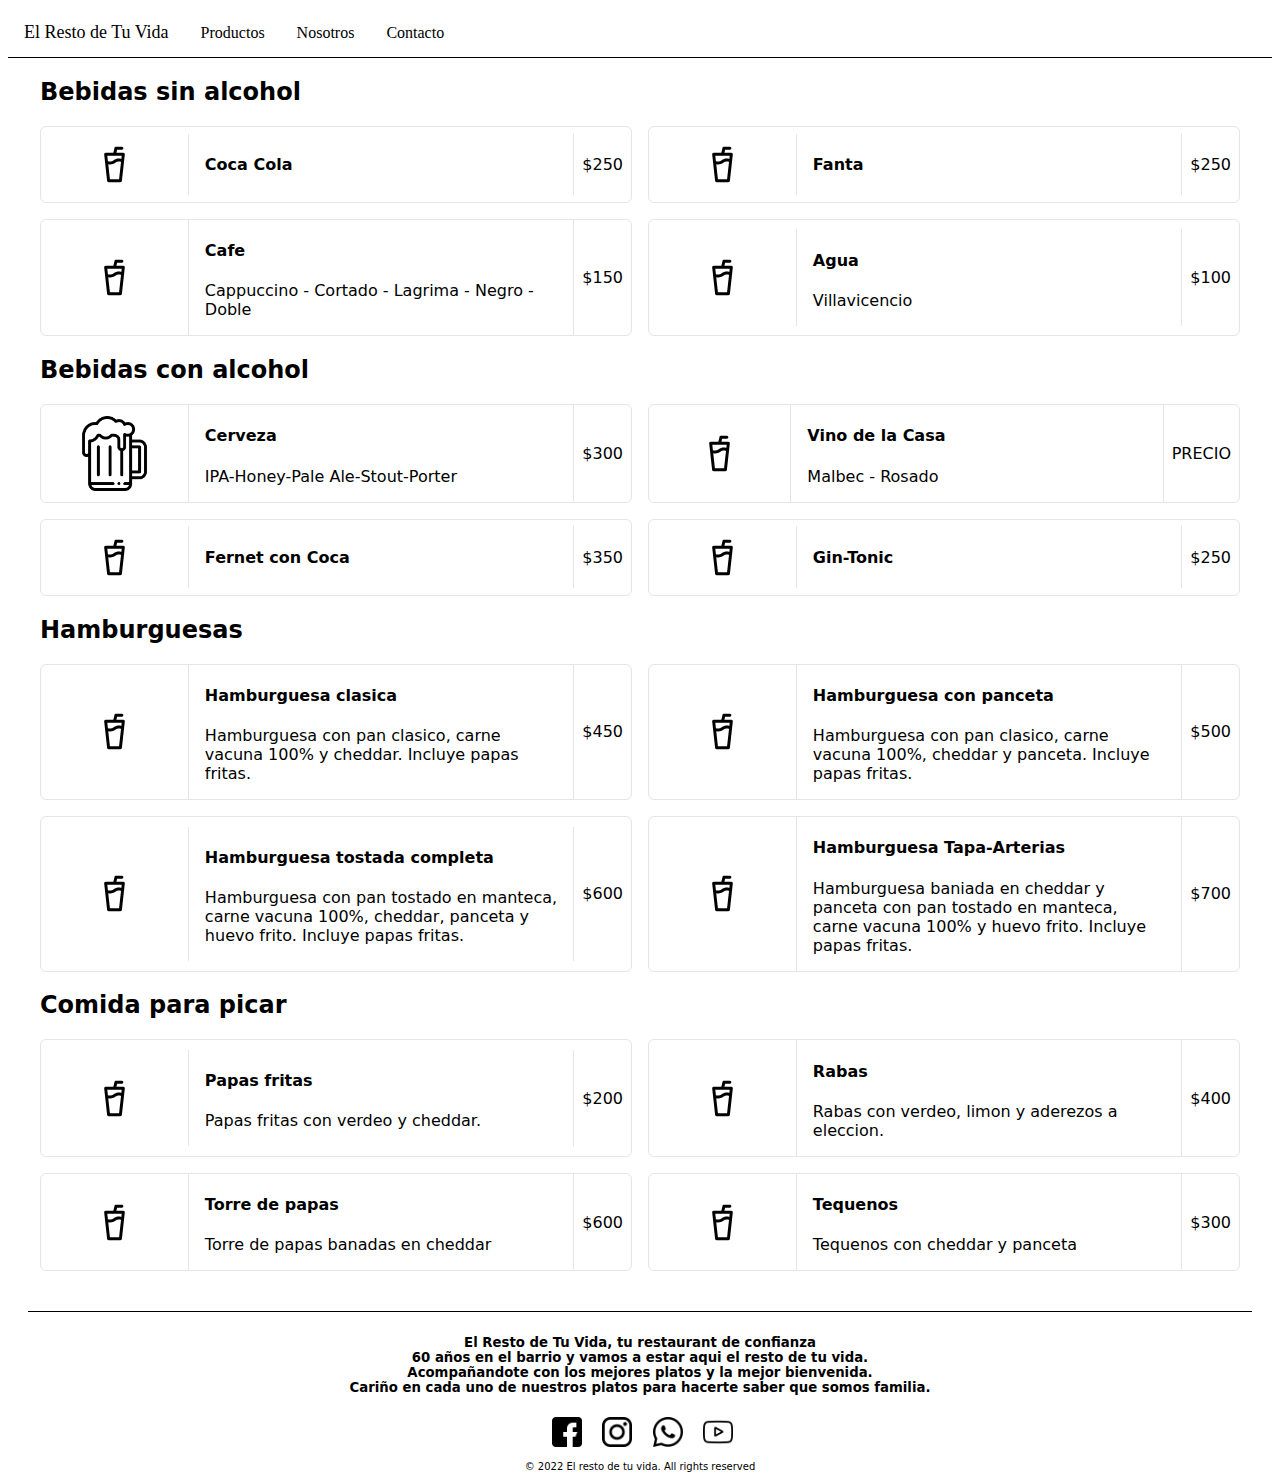
<file: cartaRestoBar/index.html>
<!DOCTYPE html>
<html lang="en">

<head>
    <meta charset="UTF-8">
    <meta http-equiv="X-UA-Compatible" content="IE=edge">
    <meta name="viewport" content="width=device-width, initial-scale=1.0">
    <link rel="stylesheet" href="style.css">
    <title>Carta Resto-Bar</title>
</head>

<body>
    <header>
        <div class = contenedor>
            <div id="nav">
                <div id="nav-items">
                    <li id="name"><a href="index.html">El Resto de Tu Vida</a></li>
                    <li><a href="index.html #productos">Productos</a></li>
                    <li><a href="index.html #nosotros">Nosotros</a></li>
                    <li><a href="Form.html">Contacto</a></li>
                </div>
            </div>
    </header>

    <section id="productos" class="wrap">
        <div class="wrap-title-section">
            <h2>Bebidas sin alcohol</h2>
        </div>
        <div class="wrap column-2 carta">
            <div class="plato-carta">
                <div class="imagen-plato-carta">
                    <img src="images/gaseosa.svg" alt="gaseosa">
                </div>
                <div class="title-plato-carta">
                    <h4>Coca Cola</h4>
                    <p></p>
                </div>
                <div class="precio-plato-scarta">
                    <span>$250</span>
                </div>
            </div>
            <div class="plato-carta">
                <div class="imagen-plato-carta">
                    <img src="images/gaseosa.svg" alt="gaseosa">
                </div>
                <div class="title-plato-carta">
                    <h4>Fanta</h4>
                    <p></p>
                </div>
                <div class="precio-plato-scarta">
                    <span>$250</span>
                </div>
            </div>
            <div class="plato-carta">
                <div class="imagen-plato-carta">
                    <img src="images/gaseosa.svg" alt="gaseosa">
                </div>
                <div class="title-plato-carta">
                    <h4>Cafe</h4>
                    <p>Cappuccino - Cortado - Lagrima - Negro - Doble</p>
                </div>
                <div class="precio-plato-scarta">
                    <span>$150</span>
                </div>
            </div>
            <div class="plato-carta">
                <div class="imagen-plato-carta">
                    <img src="images/gaseosa.svg" alt="gaseosa">
                </div>
                <div class="title-plato-carta">
                    <h4>Agua</h4>
                    <p>Villavicencio</p>
                </div>
                <div class="precio-plato-scarta">
                    <span>$100</span>
                </div>
            </div>
        </div>
        <div class="wrap-title-section">
            <h2>Bebidas con alcohol</h2>
        </div>
        <div class="wrap column-2 carta">
            <div class="plato-carta">
                <div class="imagen-plato-carta">
                    <img src="images/cerveza.png" alt="gaseosa">
                </div>
                <div class="title-plato-carta">
                    <h4>Cerveza</h4>
                    <p>IPA-Honey-Pale Ale-Stout-Porter</p>
                </div>
                <div class="precio-plato-scarta">
                    <span>$300</span>
                </div>
            </div>
            <div class="plato-carta">
                <div class="imagen-plato-carta">
                    <img src="images/gaseosa.svg" alt="gaseosa">
                </div>
                <div class="title-plato-carta">
                    <h4>Vino de la Casa</h4>
                    <p>Malbec - Rosado</p>
                </div>
                <div class="precio-plato-scarta">
                    <span>PRECIO</span>
                </div>
            </div>
            <div class="plato-carta">
                <div class="imagen-plato-carta">
                    <img src="images/gaseosa.svg" alt="gaseosa">
                </div>
                <div class="title-plato-carta">
                    <h4>Fernet con Coca</h4>
                    <p></p>
                </div>
                <div class="precio-plato-scarta">
                    <span>$350</span>
                </div>
            </div>
            <div class="plato-carta">
                <div class="imagen-plato-carta">
                    <img src="images/gaseosa.svg" alt="gaseosa">
                </div>
                <div class="title-plato-carta">
                    <h4>Gin-Tonic</h4>
                    <p></p> 
                </div>
                <div class="precio-plato-scarta">
                    <span>$250</span>
                </div>
            </div>
        </div>
        <div class="wrap-title-section">
            <h2>Hamburguesas</h2>
        </div>
        <div class="wrap column-2 carta">
            <div class="plato-carta">
                <div class="imagen-plato-carta">
                    <img src="images/gaseosa.svg" alt="gaseosa">
                </div>
                <div class="title-plato-carta">
                    <h4>Hamburguesa clasica</h4>
                    <p>Hamburguesa con pan clasico, carne vacuna 100% y cheddar. Incluye papas fritas.</p>
                </div>
                <div class="precio-plato-scarta">
                    <span>$450</span>
                </div>
            </div>
            <div class="plato-carta">
                <div class="imagen-plato-carta">
                    <img src="images/gaseosa.svg" alt="gaseosa">
                </div>
                <div class="title-plato-carta">
                    <h4>Hamburguesa con panceta</h4>
                    <p>Hamburguesa con pan clasico, carne vacuna 100%, cheddar y panceta. Incluye papas fritas.</p>
                </div>
                <div class="precio-plato-scarta">
                    <span>$500</span>
                </div>
            </div>
            <div class="plato-carta">
                <div class="imagen-plato-carta">
                    <img src="images/gaseosa.svg" alt="gaseosa">
                </div>
                <div class="title-plato-carta">
                    <h4>Hamburguesa tostada completa</h4>
                    <p>Hamburguesa con pan tostado en manteca, carne vacuna 100%, cheddar, panceta y huevo frito. Incluye papas fritas.</p>
                </div>
                <div class="precio-plato-scarta">
                    <span>$600</span>
                </div>
            </div>
            <div class="plato-carta">
                <div class="imagen-plato-carta">
                    <img src="images/gaseosa.svg" alt="gaseosa">
                </div>
                <div class="title-plato-carta">
                    <h4>Hamburguesa Tapa-Arterias</h4>
                    <p>Hamburguesa baniada en cheddar y panceta con pan tostado en manteca, carne vacuna 100% y huevo frito. Incluye papas fritas.</p>
                </div>
                <div class="precio-plato-scarta">
                    <span>$700</span>
                </div>
            </div>
        </div>
        <div class="wrap-title-section">
            <h2>Comida para picar</h2>
        </div>
        <div class="wrap column-2 carta">
            <div class="plato-carta">
                <div class="imagen-plato-carta">
                    <img src="images/gaseosa.svg" alt="gaseosa">
                </div>
                <div class="title-plato-carta">
                    <h4>Papas fritas</h4>
                    <p>Papas fritas con verdeo y cheddar.</p>
                </div>
                <div class="precio-plato-scarta">
                    <span>$200</span>
                </div>
            </div>
            <div class="plato-carta">
                <div class="imagen-plato-carta">
                    <img src="images/gaseosa.svg" alt="gaseosa">
                </div>
                <div class="title-plato-carta">
                    <h4>Rabas</h4>
                    <p>Rabas con verdeo, limon y aderezos a eleccion.</p>
                </div>
                <div class="precio-plato-scarta">
                    <span>$400</span>
                </div>
            </div>
            <div class="plato-carta">
                <div class="imagen-plato-carta">
                    <img src="images/gaseosa.svg" alt="gaseosa">
                </div>
                <div class="title-plato-carta">
                    <h4>Torre de papas</h4>
                    <p>Torre de papas banadas en cheddar</p>
                </div>
                <div class="precio-plato-scarta">
                    <span>$600</span>
                </div>
            </div>
            <div class="plato-carta">
                <div class="imagen-plato-carta">
                    <img src="images/gaseosa.svg" alt="gaseosa">
                </div>
                <div class="title-plato-carta">
                    <h4>Tequenos</h4>
                    <p>Tequenos con cheddar y panceta </p>
                </div>
                <div class="precio-plato-scarta">
                    <span>$300</span>
                </div>
            </div>
        </div>
    </section>
    <section id="nosotros">
        <h5>
            El Resto de Tu Vida, tu restaurant de confianza <br> 
            60 años en el barrio y vamos a estar aqui el resto de tu vida. <br>
            Acompañandote con los mejores platos y la mejor bienvenida. <br>
            Cariño en cada uno de nuestros platos para hacerte saber que somos familia.
        </h5>
    </section>
    <footer class="footer">
        <ul>
            <il><a href="https://www.facebook.com/"><img id="img-footer" src="images/facebook.png" alt=""></a></il>
            <il><a href="https://www.instagram.com/?hl=es-la"><img id="img-footer" src="images/instagram.png" alt=""></a></il>
            <il><a href="https://web.whatsapp.com/"><img id="img-footer" src="images/whatsapp.png" alt=""></a></il>
            <il><a href="https://www.youtube.com/"><img id="img-footer" src="images/youtube.png" alt=""></a></il>
        </ul>
        <p>© 2022 El resto de tu vida. All rights reserved</p>
    </footer>
</body>

</html>
</file>
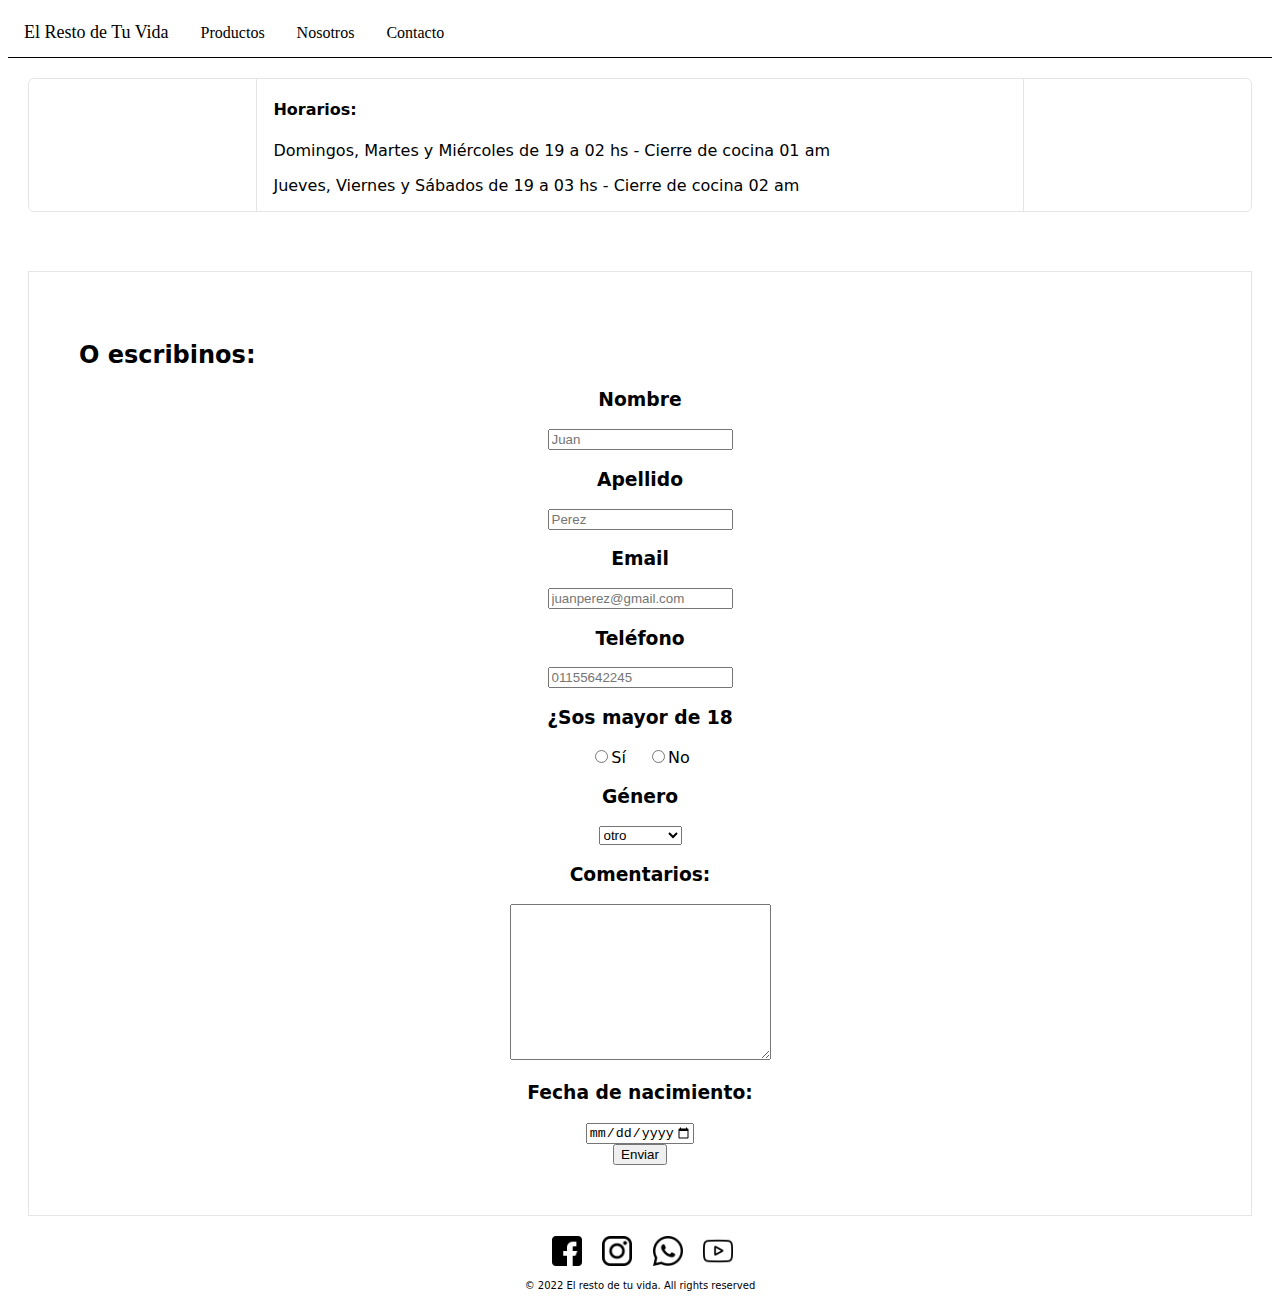
<file: cartaRestoBar/Form.html>
<!DOCTYPE html>
<html lang="en">
<head>
        <meta charset="UTF-8">
        <meta http-equiv="X-UA-Compatible" content="IE=edge">
        <meta name="viewport" content="width=device-width, initial-scale=1.0">
        <link rel="stylesheet" href="style.css">
        <title>Formulario</title>
   </head>
<body>
    <div class = contenedor>
        <div id="nav">
            <div id="nav-items">
                <li id="name"><a href="index.html">El Resto de Tu Vida</a></li>
                <li><a href="index.html #productos">Productos</a></li>
                <li><a href="index.html #nosotros">Nosotros</a></li>
                <li><a href="Form.html">Contacto</a></li>
            </div>
        </div>

            <div class="cont-form">

                <div class="info">
                    <div class="cuadro-info">
                        <h4>Horarios:</h4>
                        <p>Domingos, Martes y Miércoles de 19 a 02 hs - Cierre de cocina 01 am</p>
                        <p>Jueves, Viernes y Sábados de 19 a 03 hs - Cierre de cocina 02 am</p>
                    </div>
                </div>                
                <br>
                
                <div class="formulario-container">

                <h2 id="contacto">O escribinos:</h2>

                <form class="formulario" method="post" onsubmit="validarFormulario();">
                    <label for="nombre"><h3>Nombre</h3>
                        <input type="text" id="nombre" placeholder="Juan">
                    </label>
                
                    <label for="apellido"><h3>Apellido</h3>
                        <input type="text" id="apellido" placeholder="Perez" required>
                    </label>
                    
                    <label for="email"><h3>Email</h3>
                        <input type="email" id="correo" placeholder="juanperez@gmail.com" required>
                    </label>
                
                    <label for="telefono"><h3>Teléfono</h3>
                        <input type="tel" id="phone" name="telefono" placeholder="01155642245" pattern="[0-9]{3}[0-9]{4}[0-9]{4}">
                    
                    </label>
                    
                
                    <label for="esMayor18"><h3>¿Sos mayor de 18 </h3>
                        <span id="span1" ><input type="radio" name="esMayor18" value="si" required >Sí</span>
                        <span id="span1"><input type="radio" name="esMayor18" value="no" required >No</span>
                    </label>
                
                
                    <label for="genero"><h3>Género</h3>
                        <select name="genero" id="genero">
                            <option selected="" value="Default">otro</option>
                            <option value="femenino">Femenino</option>
                            <option value="masculino">Masculino</option>
                        </select>
                    </label>
                
                
                    <label for="comentarios" id=""><h3>Comentarios:</h3>
                        <textarea name="comentarios" id="comentarios" cols="30" rows="10"></textarea>
                    </label>
                
                    <label for="fechaNac"><h3>Fecha de nacimiento:</h3>
                    <input type="date" id="fechaNac" name="fechaNac" min="1900-01-01" max="2022-04-18"  required>
                         </label>
    
                <div class="submit-btn">
                    <input type="submit" name="submit" value="Enviar">
                </div>                
                </form>                
            </div>
        </div>
            
            <footer class="footer">
                <ul>
                    <il><a href="https://www.facebook.com/"><img id="img-footer" src="images/facebook.png" alt=""></a></il>
                    <il><a href="https://www.instagram.com/?hl=es-la"><img id="img-footer" src="images/instagram.png" alt=""></a></il>
                    <il><a href="https://web.whatsapp.com/"><img id="img-footer" src="images/whatsapp.png" alt=""></a></il>
                    <il><a href="https://www.youtube.com/"><img id="img-footer" src="images/youtube.png" alt=""></a></il>
                </ul>
                <p>© 2022 El resto de tu vida. All rights reserved</p>
            </footer>

    </div>
    <script src="JavaScript/validaciones.js"></script>
</body>
</html>
</file>
<file: cartaRestoBar/style.css>
html {
    font-family: system-ui;
}

#nav {
    display: flex;
    align-items: center;
    border-bottom: 1px solid black;
    font-family: verdana;
}
#nav-items {
    display: flex;
    align-items: center;    
}

#item-nav {
    padding-left: 10px;
    align-items: flex-end;    
}
#name {
    font-size: large;
    text-align: center;
    color: black;
}

a {
    text-decoration: none;
}

.wrap {
    max-width: 1200px;
    margin: 0 auto;
}

.column-2.carta {
    display: grid;
    grid-template-columns: repeat(2,1fr);
    column-gap: 1rem;
    row-gap: 1rem;
}

.plato-carta {
    display: flex;
    align-items: center;
    border: 1px solid #e5e5e5;
    border-radius: 6px;
}

.imagen-plato-carta {
    display: flex;
    flex-basis: 25%;
    justify-content: center;
}

.imagen-plato-carta img {
    max-width: 100px;
    max-height: 75px;
}

.title-plato-carta {
    border: 1px solid #e5e5e5;
    border-bottom: none;
    border-top: none;
    flex-basis: 60%;
    padding: 0 1rem;
}

.precio-plato-carta {
    display: flex;
    flex-basis: 15%;
    justify-content: center;
    font-weight: bold;
}

@media (max-width:680px) {
    .column-2.carta {
        grid-template-columns: repeat(1, 1fr);
    }
}

span{
padding: 8px;
}

#nosotros{
    margin: 40px 20px 10px;
    border-top: 1px solid black;
    text-align: center;
}

footer il a {
    color: rgb(201, 193, 193);
    text-align: center;
    padding: 5px 5px;
    text-decoration: none;
  }

#img-footer{
    width: 30px;
    margin-left: 5px;
 }

 footer p{
    text-align: center;
    font-size: 10px;
 }
 
.footer ul{
    text-align: center;
 }

.info{
    margin: 20px;
    display: flex;
    flex-basis: 25%;
    justify-content: center;
    align-items: center;
    border: 1px solid #e5e5e5;
    border-radius: 6px;
 }

 .formulario-container{    
    border: 1px solid #e5e5e5;
    padding: 50px;
    margin: 20px;
    text-align: left;
 }

 .formulario{
    text-align: center;
 }

 #contacto{
    text-align: left;
 }

 .cuadro-info {
    border: 1px solid #e5e5e5;
    border-bottom: none;
    border-top: none;
    flex-basis: 60%;
    padding: 0 1rem;
}

/* NUEVA NAV BAR */

ul {
    list-style-type: none;
    margin: 0;
    padding: 0;
    overflow: hidden;
    
  }
  
  li {
    float: left;
    display: inline;
  }
  
  li a {
    display: block;
    color: black;
    text-align: center;
    padding: 14px 16px;
    text-decoration: none;
  }
  
  li a:hover:not(.active) {
    background-color: gray;
  }
  
  .active {
    background-color: #04AA6D;
  }
</file>
